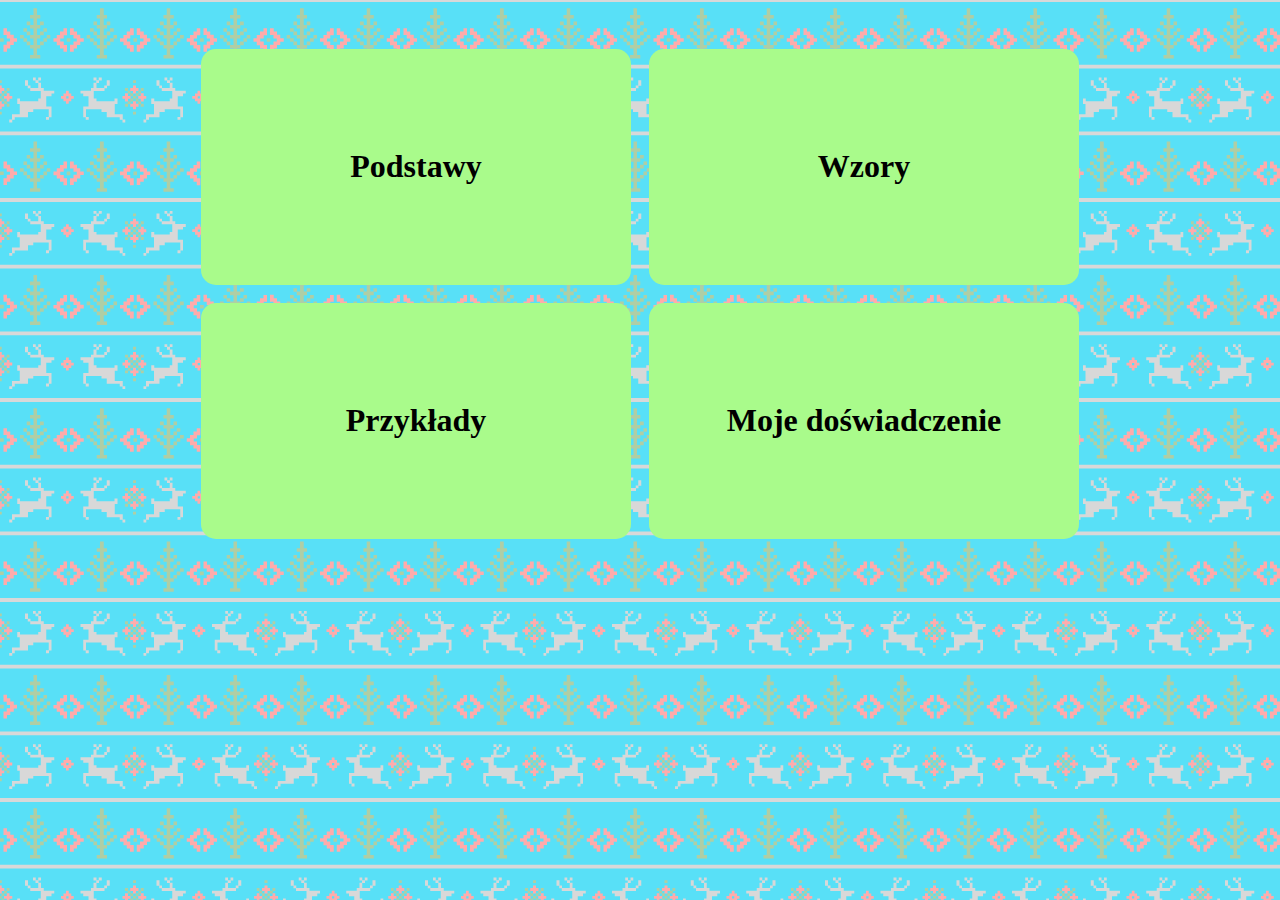
<file: index.html>
<!DOCTYPE html>

<html>
<head>
<meta charset="UTF-8">
<meta name="author" content="Paweł Drwięga">
<meta name="description" content="Witryna poświęcona robieniu na drutach.">
<meta name="keywords" content="druty, wełna, przykładowe prace, wzory, potrzebne rzeczy">
<title>Strona główna</title>
<link rel="Stylesheet" type="text/css" href="style.css">
</head>

<div id="conteiner">
<div class="poziom">

<a href="podstawy.html"><div class="kawelk1">
<h1>Podstawy</h1>
</div></a>

<a href="wzory.html"<div class="kawelk1">
<h1>Wzory</h1>
</div></a>

<a href="pn.html"><div class="kawelk1">
<h1>Przykłady</h1>
</div></a>

<a href="doswiadczenie.html"><div class="kawelk1">
<h1>Moje doświadczenie</h1>
</div></a>

<div class="czysc">
</div>
</div>

</div>
<body>
</body>
</html>
</file>
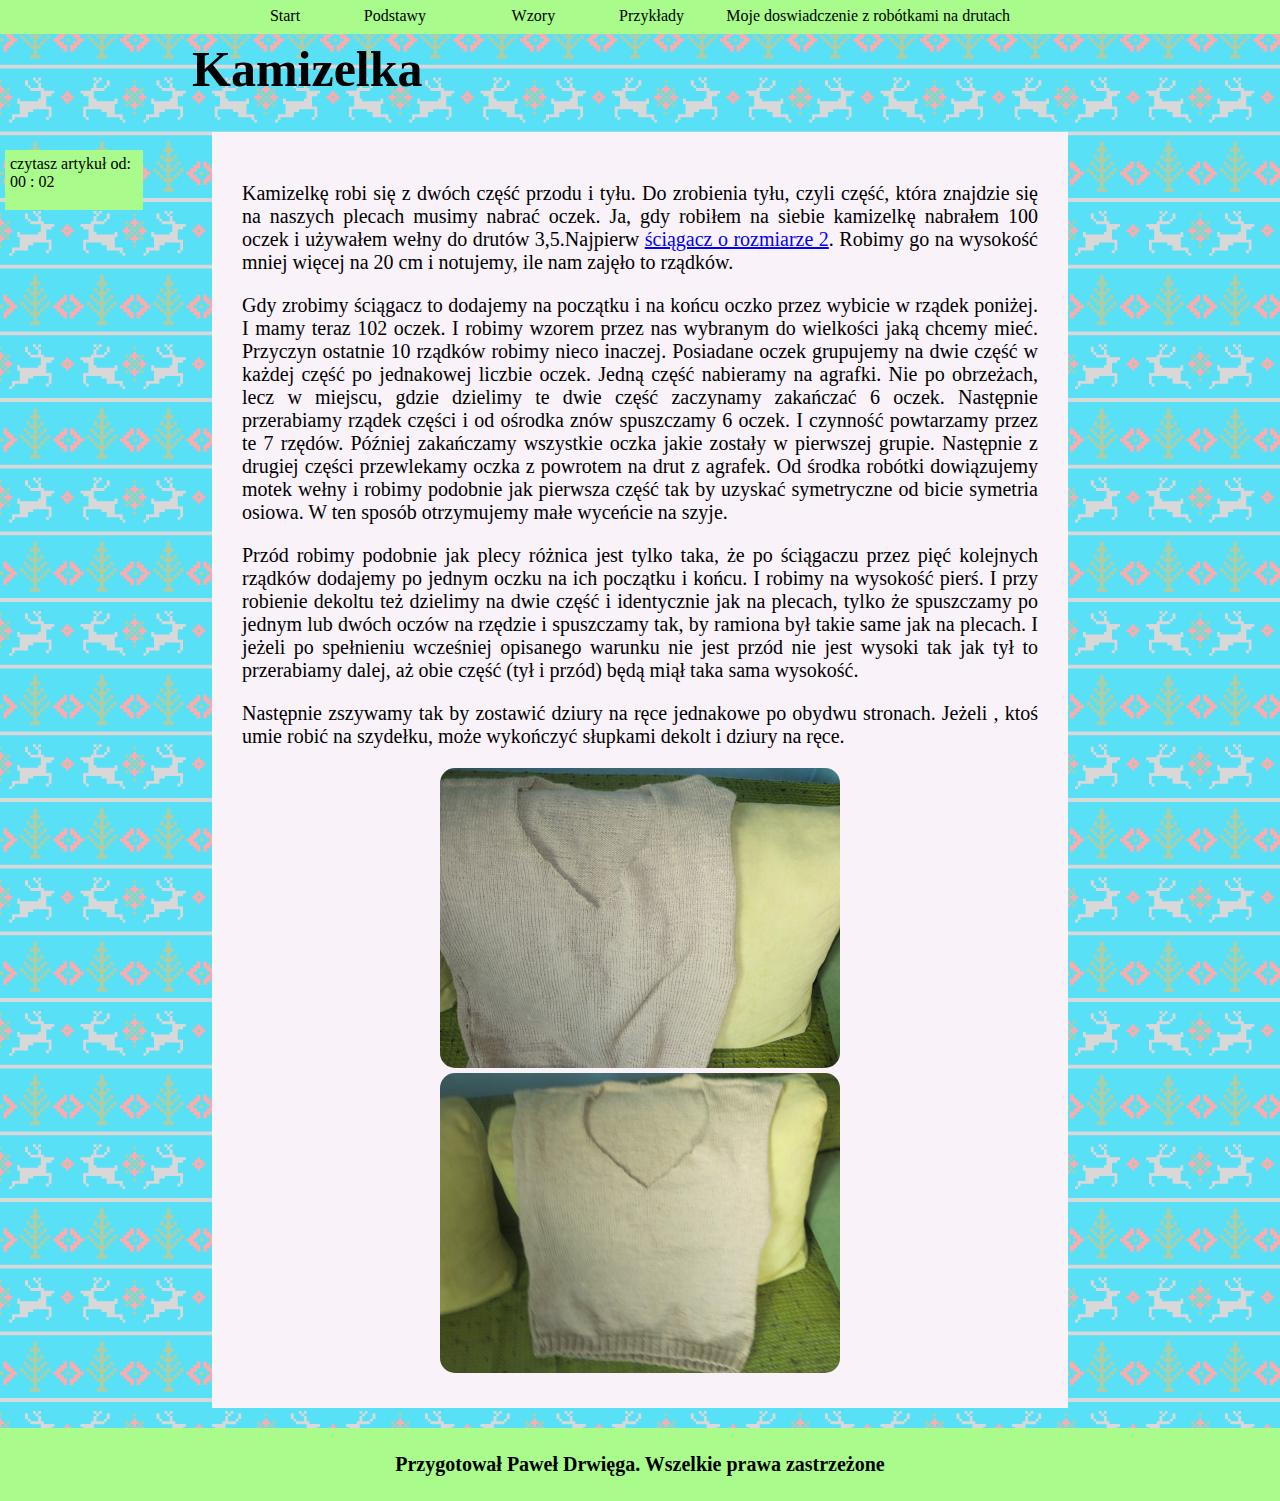
<file: pn-kamizelka.html>
<!DOCTYPE html>

<html>
<head>
<meta charset="UTF-8">
<meta name="author" content="Paweł Drwiega">
<meta name="description" content="Tu są informacje jak zrobić kamizelkę.">
<meta name="keywords" content="kamizelka, ubranie, wełna, druty">
<title>Kamizelka</title>
<link rel="Stylesheet" type="text/css" href="style.css">
<script src="stoper.js"></script>
</head>
<body onload="stoper();">
<div id="tlo">

<div id="menu" >
<ol>
<li><a href="index.html" >Start</a></li>
<li><a href="podstawy.html" >Podstawy</a>
<ul>
<li><a href="podstawy-potrzebne_rzeczy.html">Potrzebne rzeczy</a></li>
<li><a href="podstawy-rodzaje_oczek.html" >Rodzaje oczek</a></li>
</ul>
</li>

<li><a href="wzory.html" >Wzory</a>
<ul>
<li><a href="wzory-francuzki.html">Francuzki</a></li>
<li><a href="wzory-ponczszonkowy.html" >Pończosznicz</a></li>
<li><a href="wzory-ryz.html" >Ryż</a></li>
<li><a href="wzory-sciagacz.html" >Ściągacz</a></li>
<li><a href="wzur-bombelkowy.html" >Bąbelkowy</a></li>
</ul>
</li>

<li><a href="pn.html" >Przykłady</a>
<ul>
<li><a href="pn-szalik.html" >Szaliki</a></li>
<li><a href="pn-koc.html" >Koc</a></li>
<li><a href="pn-kamizelka.html" >Kamizelka</a></li>
<li><a href="pn-skarpetki.html" >Skarpetki</a></li>
<li><a href="pn-koszyk.html" >Koszyk</a></li>
</ul>
</li>

<li><a href="doswiadczenie.html" >Moje doswiadczenie z robótkami na drutach</a></li>
</ol>
</div> 

<div id="conteiner">

<div class="nagluwek">
<h1>Kamizelka</h1>
</div>

<div class="tresc">
<p>Kamizelkę robi się z dwóch część przodu i tyłu. Do zrobienia tyłu, czyli część, która znajdzie się na naszych plecach musimy nabrać oczek. Ja, gdy robiłem na siebie kamizelkę nabrałem 100 oczek i używałem wełny do drutów 3,5.Najpierw <a class="link1" href="wzory-sciagacz.html">ściągacz o rozmiarze 2</a>. Robimy go na wysokość mniej więcej na 20 cm i notujemy, ile nam zajęło to rządków. </p>

<p>Gdy zrobimy ściągacz to dodajemy na początku i na końcu oczko przez wybicie w rządek poniżej. I mamy teraz 102 oczek. I robimy wzorem przez nas wybranym do wielkości jaką chcemy mieć. Przyczyn ostatnie 10 rządków robimy nieco inaczej. Posiadane oczek grupujemy na dwie część w każdej część po jednakowej liczbie oczek. Jedną część nabieramy na agrafki. Nie po obrzeżach, lecz w miejscu, gdzie dzielimy te dwie część zaczynamy zakańczać 6 oczek. Następnie przerabiamy rządek części i od ośrodka znów spuszczamy 6 oczek. I czynność powtarzamy przez te 7 rzędów.  Później zakańczamy wszystkie oczka jakie zostały w pierwszej grupie. Następnie z drugiej części przewlekamy oczka z powrotem na drut z agrafek. Od środka robótki dowiązujemy motek wełny i robimy podobnie jak pierwsza część tak by uzyskać symetryczne od bicie symetria osiowa. W ten sposób otrzymujemy małe wyceńcie na szyje.</p>

<p>Przód robimy podobnie jak plecy różnica jest tylko taka, że po ściągaczu przez pięć kolejnych rządków dodajemy po jednym oczku na ich początku i końcu. I robimy na wysokość pierś. I przy robienie dekoltu też dzielimy na dwie część i identycznie jak na plecach, tylko że spuszczamy po jednym lub dwóch oczów na rzędzie i spuszczamy tak, by ramiona był takie same jak na plecach. I jeżeli po spełnieniu wcześniej opisanego warunku nie jest przód nie jest wysoki tak jak tył to przerabiamy dalej, aż obie część (tył i przód) będą miął taka sama wysokość.</p>

<p>Następnie zszywamy tak by zostawić dziury na ręce jednakowe po obydwu stronach. Jeżeli , ktoś umie robić  na szydełku, może wykończyć słupkami dekolt i dziury na ręce.</p>

<div class="rysunek">
<img src="obrazki/IMG_0726.jpg" alt="kamizelka" class="obrazek1">
<img src="obrazki/IMG_0727.jpg" alt="kamizelka" class="obrazek1">
</div>
</div>
</div>

<div id="stupek">
<p>Przygotował Paweł Drwięga. Wszelkie prawa zastrzeżone</p>
</div>
<div id="zegar"></div>
</div>
</body>
</html>
</file>
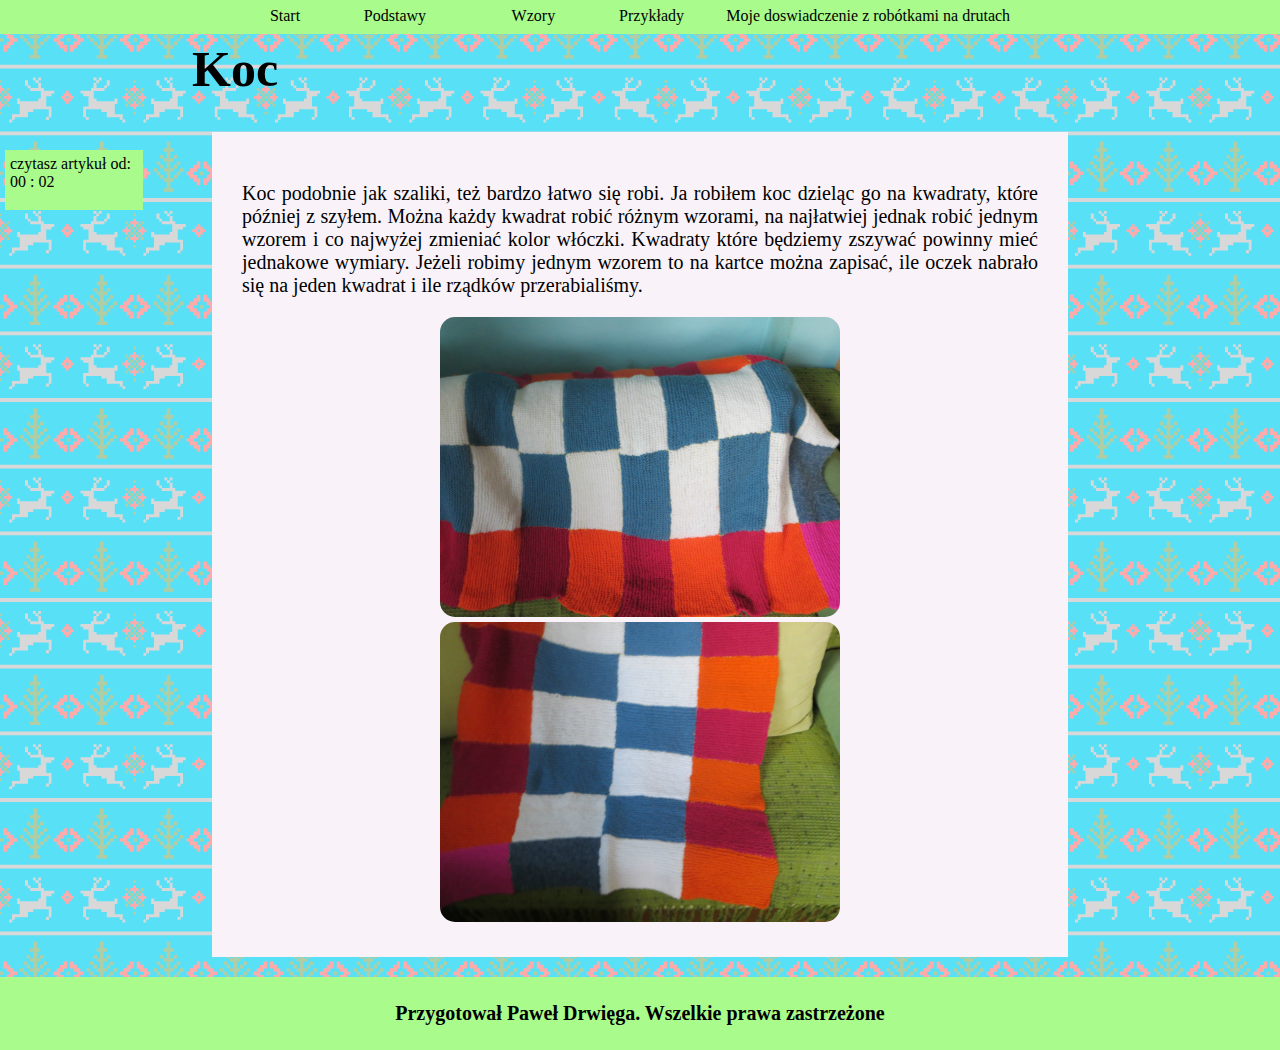
<file: pn-koc.html>
<!DOCTYPE html>

<html>
<head>
<meta charset="UTF-8">
<meta name="author" content="Paweł Drwiega">
<meta name="description" content="Tu są informacje jak zrobić koc.">
<meta name="keywords" content="koc, druty, wełna"> 
<title>Koc</title>
<link rel="Stylesheet" type="text/css" href="style.css">
<script src="stoper.js"></script>
</head>
<body onload="stoper();">
<div id="tlo">

<div id="menu">
<ol>
<li><a href="index.html" >Start</a></li>
<li><a href="podstawy.html" >Podstawy</a>
<ul>
<li><a href="podstawy-potrzebne_rzeczy.html">Potrzebne rzeczy</a></li>
<li><a href="podstawy-rodzaje_oczek.html" >Rodzaje oczek</a></li>
</ul>
</li>

<li><a href="wzory.html" >Wzory</a>
<ul>
<li><a href="wzory-francuzki.html">Francuzki</a></li>
<li><a href="wzory-ponczszonkowy.html" >Pończosznicz</a></li>
<li><a href="wzory-ryz.html" >Ryż</a></li>
<li><a href="wzory-sciagacz.html" >Ściągacz</a></li>
<li><a href="wzur-bombelkowy.html" >Bąbelkowy</a></li>
</ul>
</li>

<li><a href="pn.html" >Przykłady</a>
<ul>
<li><a href="pn-szalik.html" >Szaliki</a></li>
<li><a href="pn-koc.html" >Koc</a></li>
<li><a href="pn-kamizelka.html" >Kamizelka</a></li>
<li><a href="pn-skarpetki.html" >Skarpetki</a></li>
<li><a href="pn-koszyk.html" >Koszyk</a></li>
</ul>
</li>

<li><a href="doswiadczenie.html" >Moje doswiadczenie z robótkami na drutach</a></li>
</ol>
</div> 

<div id="conteiner">

<div class="nagluwek">
<h1>Koc</h2>
</div>
<div class="tresc">
<p>Koc podobnie jak szaliki, też bardzo łatwo się robi. Ja robiłem koc dzieląc go na kwadraty, które później z szyłem. Można każdy kwadrat robić różnym wzorami, na najłatwiej jednak robić jednym wzorem i co najwyżej zmieniać kolor włóczki. Kwadraty które będziemy zszywać powinny mieć jednakowe wymiary. Jeżeli robimy jednym wzorem to na kartce można zapisać, ile oczek nabrało się na jeden kwadrat i ile rządków przerabialiśmy.</p>
<div class="rysunek">
<img src="obrazki/IMG_0724.jpg" alt="koc" class="obrazek1">
<img src="obrazki/IMG_0725.jpg" alt="koc" class="obrazek1">
</div>

</div>

</div>

<div id="stupek">
<p>Przygotował Paweł Drwięga. Wszelkie prawa zastrzeżone</p>
</div>
<div id="zegar"></div>
</div>
</body>
</html>
</file>
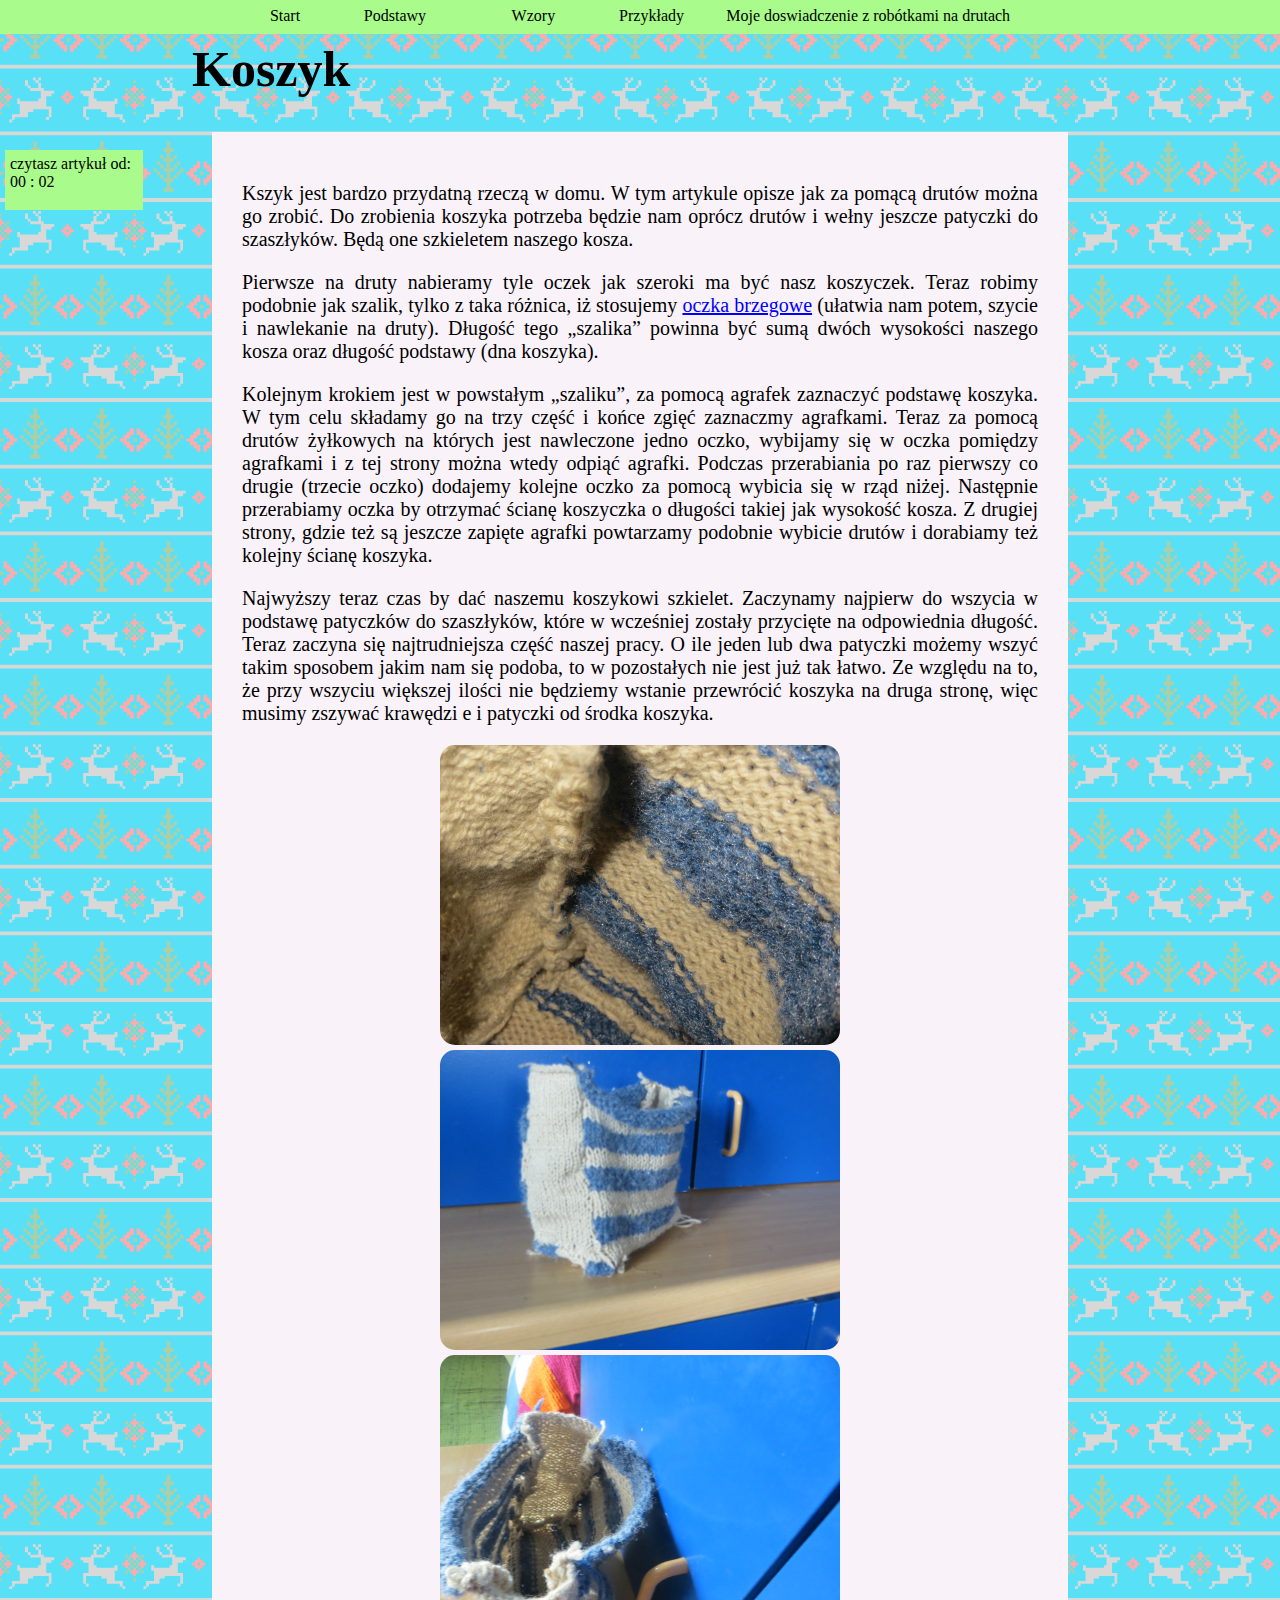
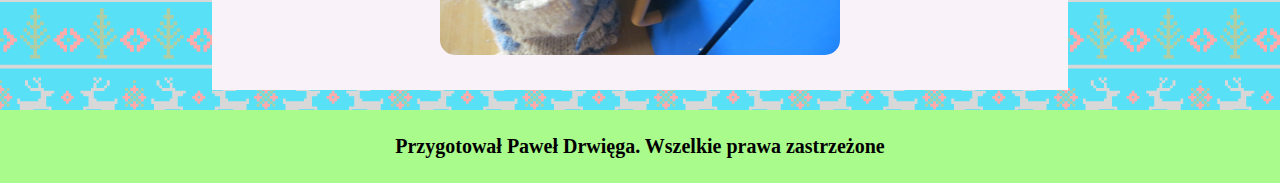
<file: pn-koszyk.html>
<!DOCTYPE html>

<html>
<head>
<meta charset="UTF-8">
<meta name="author" content="Paweł Drwiega">
<meta name="description" content="Tu są informację jak zrobić koszyk.">
<meta name="keywords" content="koszyk, wełna, druty">
<title>Koszyk</title>
<link rel="Stylesheet" type="text/css" href="style.css">
<script src="stoper.js"></script>
</head>
<body onload="stoper();">
<div id="tlo">

<div id="menu">
<ol>
<li><a href="index.html" >Start</a></li>
<li><a href="podstawy.html" >Podstawy</a>
<ul>
<li><a href="podstawy-potrzebne_rzeczy.html">Potrzebne rzeczy</a></li>
<li><a href="podstawy-rodzaje_oczek.html" >Rodzaje oczek</a></li>
</ul>
</li>

<li><a href="wzory.html" >Wzory</a>
<ul>
<li><a href="wzory-francuzki.html">Francuzki</a></li>
<li><a href="wzory-ponczszonkowy.html" >Pończosznicz</a></li>
<li><a href="wzory-ryz.html" >Ryż</a></li>
<li><a href="wzory-sciagacz.html" >Ściągacz</a></li>
<li><a href="wzur-bombelkowy.html" >Bąbelkowy</a></li>
</ul>
</li>

<li><a href="pn.html" >Przykłady</a>
<ul>
<li><a href="pn-szalik.html" >Szaliki</a></li>
<li><a href="pn-koc.html" >Koc</a></li>
<li><a href="pn-kamizelka.html" >Kamizelka</a></li>
<li><a href="pn-skarpetki.html" >Skarpetki</a></li>
<li><a href="pn-koszyk.html" >Koszyk</a></li>
</ul>
</li>

<li><a href="doswiadczenie.html" >Moje doswiadczenie z robótkami na drutach</a></li>
</ol>
</div> 

<div id="conteiner">

<div class="nagluwek">
<h1>Koszyk</h1>
</div>
<div class="tresc">
<p>Kszyk jest bardzo przydatną rzeczą w domu. W tym artykule opisze jak za pomącą drutów można go zrobić. Do zrobienia koszyka potrzeba będzie nam oprócz drutów i wełny jeszcze patyczki do szaszłyków. Będą one szkieletem naszego kosza. </p>

<p>Pierwsze na druty nabieramy tyle oczek jak szeroki ma być nasz koszyczek. Teraz robimy podobnie jak szalik, tylko z taka różnica, iż stosujemy <a href="podstawy-rodzaje_oczek.html" class="link1">oczka brzegowe</a> (ułatwia nam potem, szycie i nawlekanie na druty). Długość tego „szalika” powinna być sumą dwóch wysokości naszego kosza oraz długość podstawy (dna koszyka). </p>

<p>Kolejnym krokiem jest w powstałym „szaliku”, za pomocą agrafek zaznaczyć podstawę koszyka. W tym celu składamy go na trzy część i końce zgięć zaznaczmy agrafkami. Teraz za pomocą drutów żyłkowych na których jest nawleczone jedno oczko, wybijamy się w oczka pomiędzy agrafkami i z tej strony można wtedy odpiąć agrafki. Podczas przerabiania po raz pierwszy co drugie (trzecie oczko) dodajemy kolejne oczko za pomocą wybicia się w rząd niżej. Następnie przerabiamy oczka by otrzymać ścianę koszyczka o długości takiej jak wysokość kosza. Z drugiej strony, gdzie też są jeszcze zapięte agrafki powtarzamy podobnie wybicie drutów i dorabiamy też kolejny ścianę koszyka.</p>
<p>Najwyższy teraz czas by dać naszemu koszykowi szkielet. Zaczynamy najpierw do wszycia w podstawę patyczków do szaszłyków, które w wcześniej zostały przycięte na odpowiednia długość. Teraz zaczyna się najtrudniejsza część naszej pracy. O ile jeden lub dwa patyczki możemy wszyć takim sposobem jakim nam się podoba, to w pozostałych nie jest już tak łatwo. Ze względu na to, że przy wszyciu większej ilości nie będziemy wstanie przewrócić koszyka na druga stronę, więc musimy zszywać krawędzi e i patyczki od środka koszyka.</p>

<div class="rysunek">
<img src="obrazki/IMG_0722.jpg" alt="obrazek" title="Pokazanie wszycia krawędzi" class="obrazek1">
</div>
<div class="rysunek">
<img src="obrazki/IMG_0720.jpg" alt="obrazek" class="obrazek1">
<img src="obrazki/IMG_0723.jpg" alt="obrazek" class="obrazek1">
</div>
</div>
</div>
<div id="stupek">
<p>Przygotował Paweł Drwięga. Wszelkie prawa zastrzeżone</p>
</div>
<div id="zegar"></div>
</div>
</body>
</html>
</file>
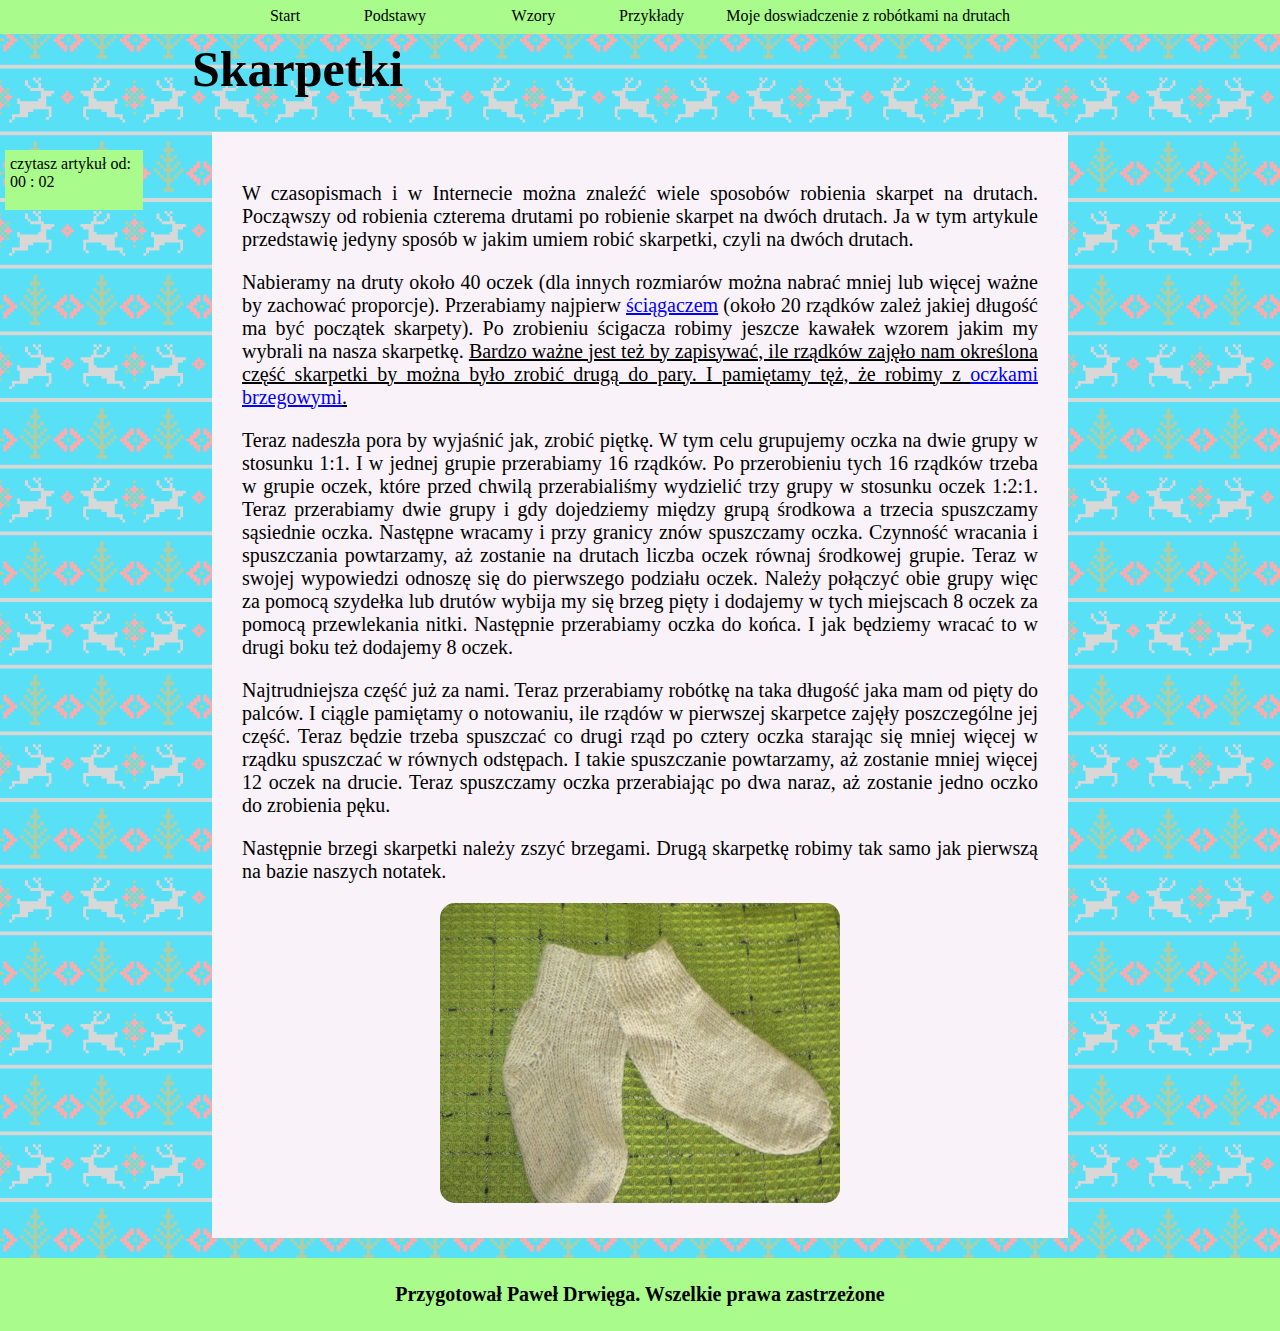
<file: pn-skarpetki.html>
<!DOCTYPE html>

<html>
<head>
<meta charset="UTF-8">
<meta name="author" content="Paweł Drwiega">
<meta name="description" content="Tu są informacje jak zrobić skarpetkę.">
<meta name="keywords" content="skarpetka,  drut, wełna">

<title>Skarpetki</title>
<link rel="Stylesheet" type="text/css" href="style.css">
<script src="stoper.js"></script>
</head>
<body onload="stoper();">
<div id="tlo">

<div id="menu">
<ol>
<li><a href="index.html" >Start</a></li>
<li><a href="podstawy.html" >Podstawy</a>
<ul>
<li><a href="podstawy-potrzebne_rzeczy.html">Potrzebne rzeczy</a></li>
<li><a href="podstawy-rodzaje_oczek.html" >Rodzaje oczek</a></li>
</ul>
</li>

<li><a href="wzory.html" >Wzory</a>
<ul>
<li><a href="wzory-francuzki.html">Francuzki</a></li>
<li><a href="wzory-ponczszonkowy.html" >Pończosznicz</a></li>
<li><a href="wzory-ryz.html" >Ryż</a></li>
<li><a href="wzory-sciagacz.html" >Ściągacz</a></li>
<li><a href="wzur-bombelkowy.html" >Bąbelkowy</a></li>
</ul>
</li>

<li><a href="pn.html" >Przykłady</a>
<ul>
<li><a href="pn-szalik.html" >Szaliki</a></li>
<li><a href="pn-koc.html" >Koc</a></li>
<li><a href="pn-kamizelka.html" >Kamizelka</a></li>
<li><a href="pn-skarpetki.html" >Skarpetki</a></li>
<li><a href="pn-koszyk.html" >Koszyk</a></li>
</ul>
</li>

<li><a href="doswiadczenie.html" >Moje doswiadczenie z robótkami na drutach</a></li>
</ol>
</div> 

<div id="conteiner">

<div class="nagluwek">
<h1>Skarpetki</h1>
</div>
<div class="tresc">
<p>W czasopismach i w Internecie można znaleźć wiele sposobów robienia skarpet na drutach. Począwszy od robienia czterema drutami po robienie skarpet na dwóch drutach. Ja w tym artykule przedstawię jedyny sposób w jakim umiem robić skarpetki, czyli na dwóch drutach.</p>

<p>Nabieramy na druty około 40 oczek (dla innych rozmiarów można nabrać mniej lub więcej ważne by zachować proporcje).  Przerabiamy najpierw <a href="wzory-sciagacz.html" class="link1">ściągaczem</a> (około 20 rządków zależ jakiej długość ma być początek skarpety). Po zrobieniu ścigacza robimy jeszcze kawałek wzorem jakim my wybrali na nasza skarpetkę. <u>Bardzo ważne jest też by zapisywać, ile rządków zajęło nam określona część skarpetki by można było zrobić drugą do pary. I pamiętamy tęż, że robimy z <a href="podstawy-rodzaje_oczek.html" class="link1">oczkami brzegowymi</a>.</u></p>
<p>Teraz nadeszła pora by wyjaśnić jak, zrobić piętkę. W tym celu grupujemy oczka na dwie grupy w stosunku 1:1. I w jednej grupie przerabiamy 16 rządków. Po przerobieniu tych 16 rządków   trzeba w grupie oczek, które przed chwilą przerabialiśmy wydzielić trzy grupy w stosunku oczek 1:2:1. Teraz przerabiamy dwie grupy i gdy dojedziemy między grupą środkowa a trzecia spuszczamy sąsiednie oczka. Następne wracamy i przy granicy znów spuszczamy oczka.  Czynność wracania i spuszczania powtarzamy, aż zostanie na drutach liczba oczek równaj środkowej grupie. Teraz w swojej wypowiedzi odnoszę się do pierwszego podziału oczek.  Należy połączyć obie grupy więc za pomocą  szydełka lub drutów wybija my się brzeg pięty i dodajemy w tych miejscach 8 oczek  za pomocą przewlekania nitki. Następnie przerabiamy oczka do końca. I jak będziemy wracać to w drugi boku też dodajemy 8 oczek.</p>
<p>Najtrudniejsza część już za nami. Teraz przerabiamy robótkę na taka długość jaka mam od pięty do palców.  I ciągle pamiętamy o notowaniu, ile rządów w pierwszej skarpetce zajęły poszczególne jej część. Teraz będzie trzeba spuszczać co drugi rząd po cztery oczka starając się   mniej więcej w rządku   spuszczać w równych odstępach. I takie spuszczanie powtarzamy, aż zostanie mniej więcej 12 oczek na drucie.  Teraz spuszczamy oczka przerabiając po dwa naraz, aż zostanie jedno oczko do zrobienia pęku. </p>
<p>Następnie brzegi skarpetki należy zszyć brzegami. Drugą skarpetkę robimy tak samo jak pierwszą  na bazie naszych notatek.</p>

<div class="rysunek">
<img src="obrazki/IMG_0728.jpg" alt="skarpetki" class="obrazek1">
</div>

</div>

</div>

<div id="stupek">
<p>Przygotował Paweł Drwięga. Wszelkie prawa zastrzeżone</p>
</div>
<div id="zegar"></div>
</div>
</body>
</html>
</file>
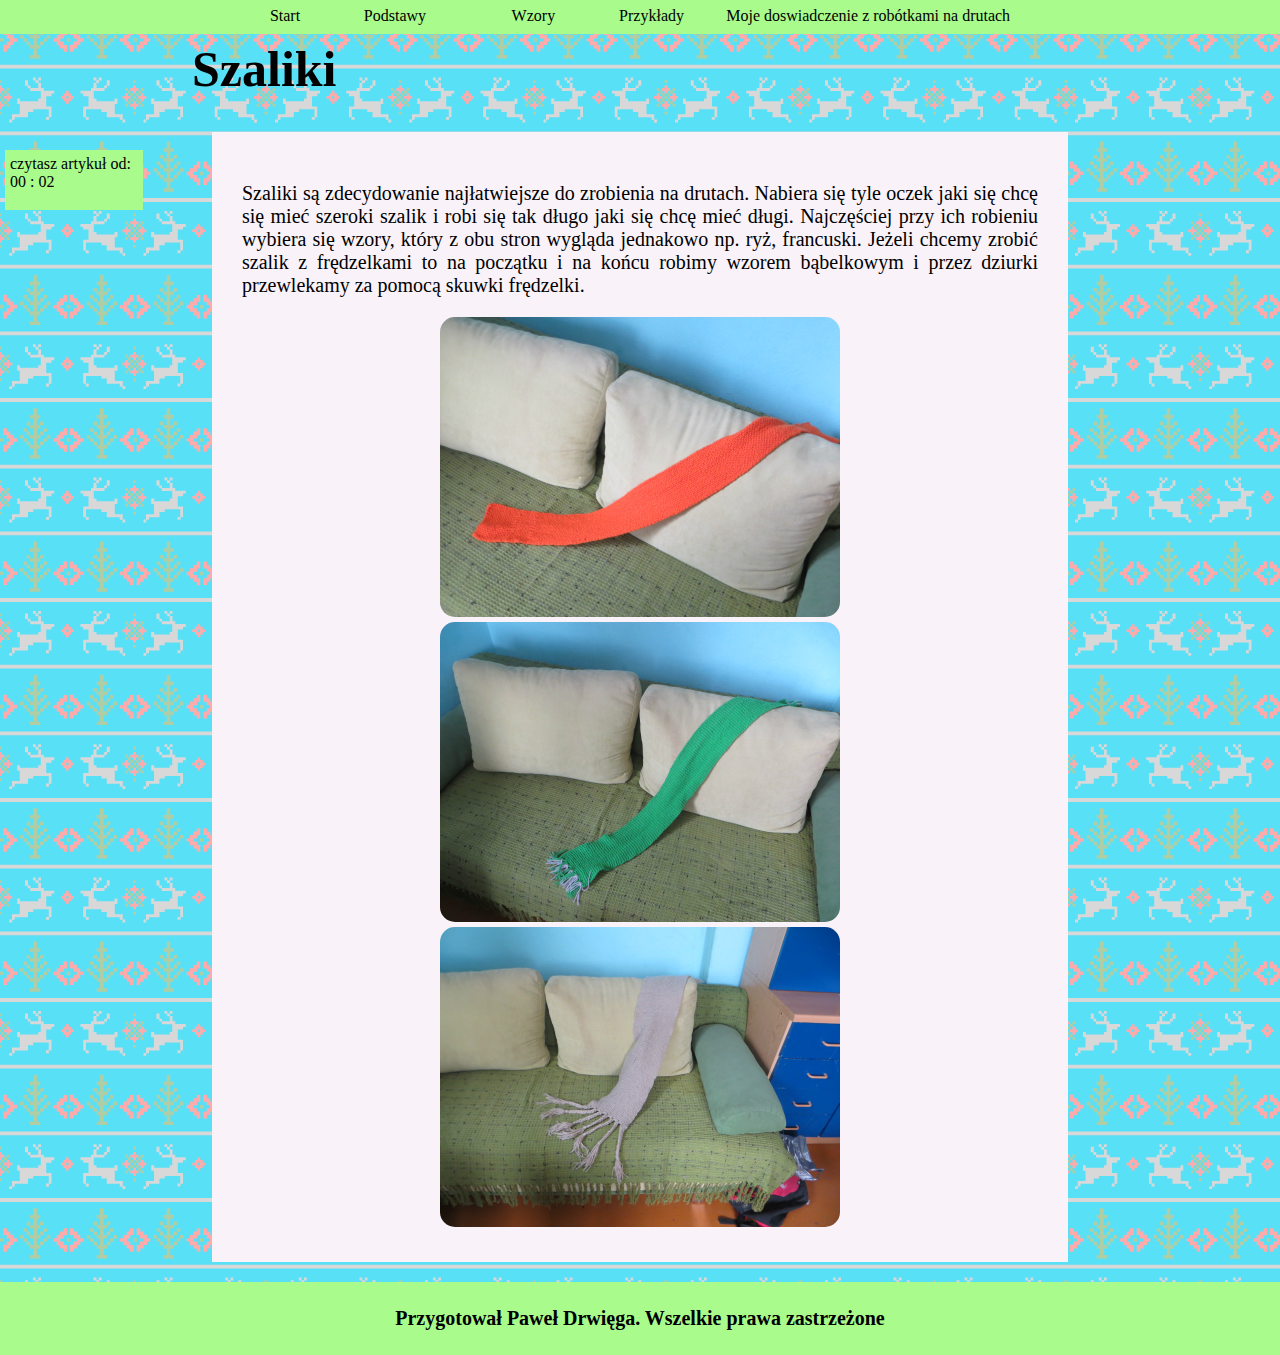
<file: pn-szalik.html>
<!DOCTYPE html>

<html>
<head>
<meta charset="UTF-8">
<meta name="author" content="Paweł Drwiega">
<meta name="description" content="Tu są informacje o robieniu szalików.">
<meta name="keywords" content="szaliki, druty, wełna">
<title>Szaliki</title>
<link rel="Stylesheet" type="text/css" href="style.css">
<script src="stoper.js"></script>
</head>
<body onload="stoper();">
<div id="tlo">

<div id="menu">
<ol>
<li><a href="index.html" >Start</a></li>
<li><a href="podstawy.html" >Podstawy</a>
<ul>
<li><a href="podstawy-potrzebne_rzeczy.html">Potrzebne rzeczy</a></li>
<li><a href="podstawy-rodzaje_oczek.html" >Rodzaje oczek</a></li>
</ul>
</li>

<li><a href="wzory.html" >Wzory</a>
<ul>
<li><a href="wzory-francuzki.html">Francuzki</a></li>
<li><a href="wzory-ponczszonkowy.html" >Pończosznicz</a></li>
<li><a href="wzory-ryz.html" >Ryż</a></li>
<li><a href="wzory-sciagacz.html" >Ściągacz</a></li>
<li><a href="wzur-bombelkowy.html" >Bąbelkowy</a></li>
</ul>
</li>

<li><a href="pn.html" >Przykłady</a>
<ul>
<li><a href="pn-szalik.html" >Szaliki</a></li>
<li><a href="pn-koc.html" >Koc</a></li>
<li><a href="pn-kamizelka.html" >Kamizelka</a></li>
<li><a href="pn-skarpetki.html" >Skarpetki</a></li>
<li><a href="pn-koszyk.html" >Koszyk</a></li>
</ul>
</li>

<li><a href="doswiadczenie.html" >Moje doswiadczenie z robótkami na drutach</a></li>
</ol>
</div> 

<div id="conteiner">

<div class="nagluwek">
<h1>Szaliki</h1>
</div>
<div class="tresc">
<p>Szaliki są zdecydowanie najłatwiejsze do zrobienia na drutach. Nabiera się tyle oczek jaki się chcę się mieć szeroki szalik i robi się tak długo jaki się chcę mieć długi. Najczęściej przy ich robieniu wybiera się wzory, który z obu stron wygląda jednakowo np. ryż, francuski. Jeżeli chcemy zrobić  szalik z frędzelkami to na początku i na końcu robimy wzorem bąbelkowym i przez dziurki przewlekamy za pomocą skuwki frędzelki. </p>

<div class="rysunek">
<img src="obrazki/IMG_0742.jpg" alt="szalik" class="obrazek1">
<img src="obrazki/IMG_0743.jpg" alt="szalik" class="obrazek1">
<img src="obrazki/IMG_0745.jpg" alt="szalik" class="obrazek1">
</div>
</div>

</div>

<div id="stupek">
<p>Przygotował Paweł Drwięga. Wszelkie prawa zastrzeżone</p>
</div>
<div id="zegar"></div>
</div>
</body>
</html>
</file>
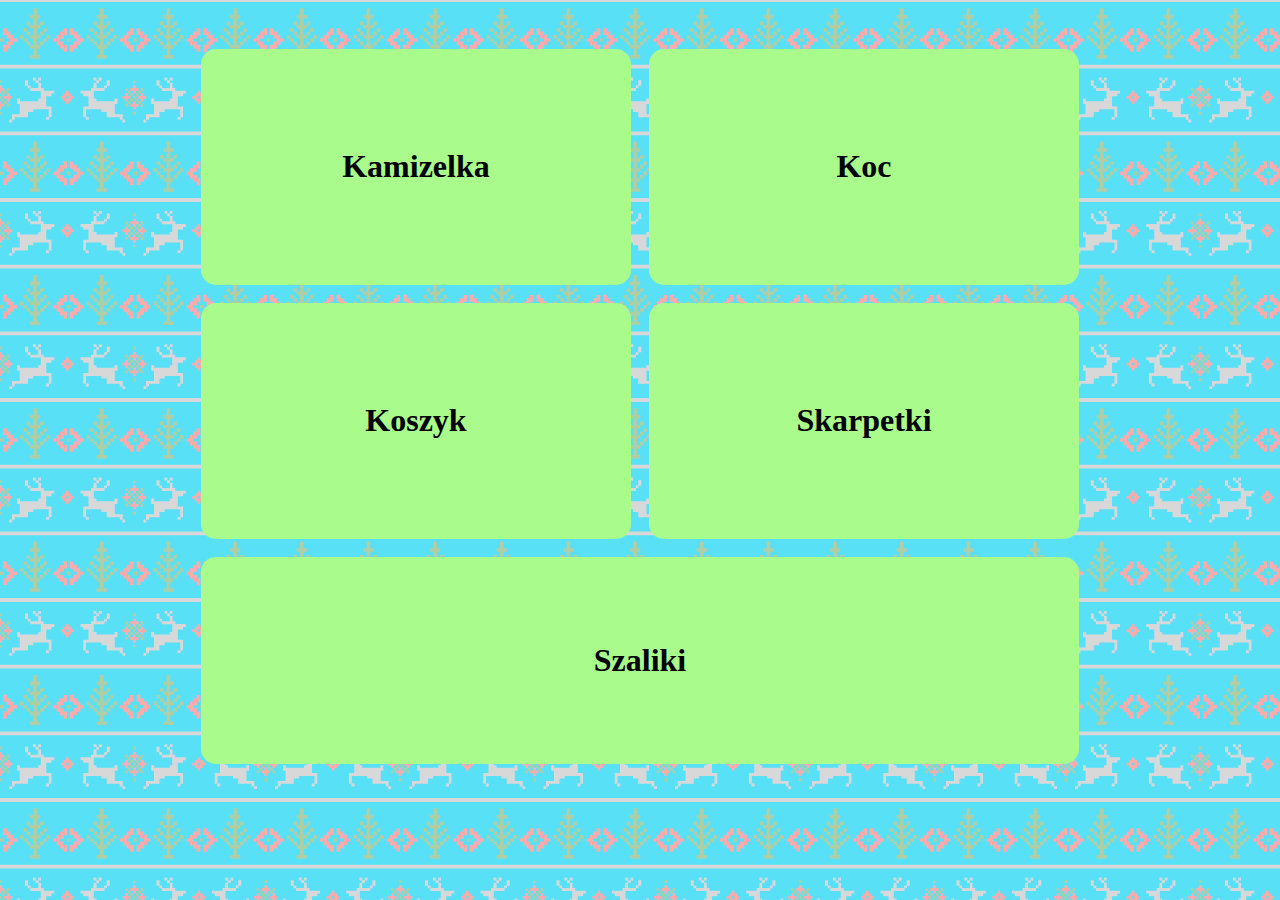
<file: pn.html>
<!DOCTYPE html>

<html>
<head>
<meta charset="UTF-8">
<meta name="author" content="Paweł Drwięga">
<meta name="discription" content="Tu znajdziesz jak zrobić: skarpetkę, koc, kamizelkę, koszyczek, szliki.">
<meta name="keywords" content=" skarpetki, koszyczek, szaliki, kamizelka, druty, wełna">
<title>Przykłady</title>
<link rel="Stylesheet" type="text/css" href="style.css">
</head>
<body>
<div id="conteiner">
<div class="poziom">

<a href="pn-kamizelka.html"><div class="kawelk1">
<h1>Kamizelka<h1>
</div></a>

<a href="pn-koc.html"><div class="kawelk1">
<h1>Koc</h1>
</div></a>

<a href="pn-koszyk.html"><div class="kawelk1">
<h1>Koszyk</h1>
</div></a>

<a href="pn-skarpetki.html"><div class="kawelk1">
<h1>Skarpetki</h1>
</div></a>

<div class="czysc">
</div>
</div>

<div class="poziom">
<a href="pn-szalik.html"><div class="kawelk2">
<h1>Szaliki</h1>
</div></a>

</div>
</div>

</body>
</html>
</file>
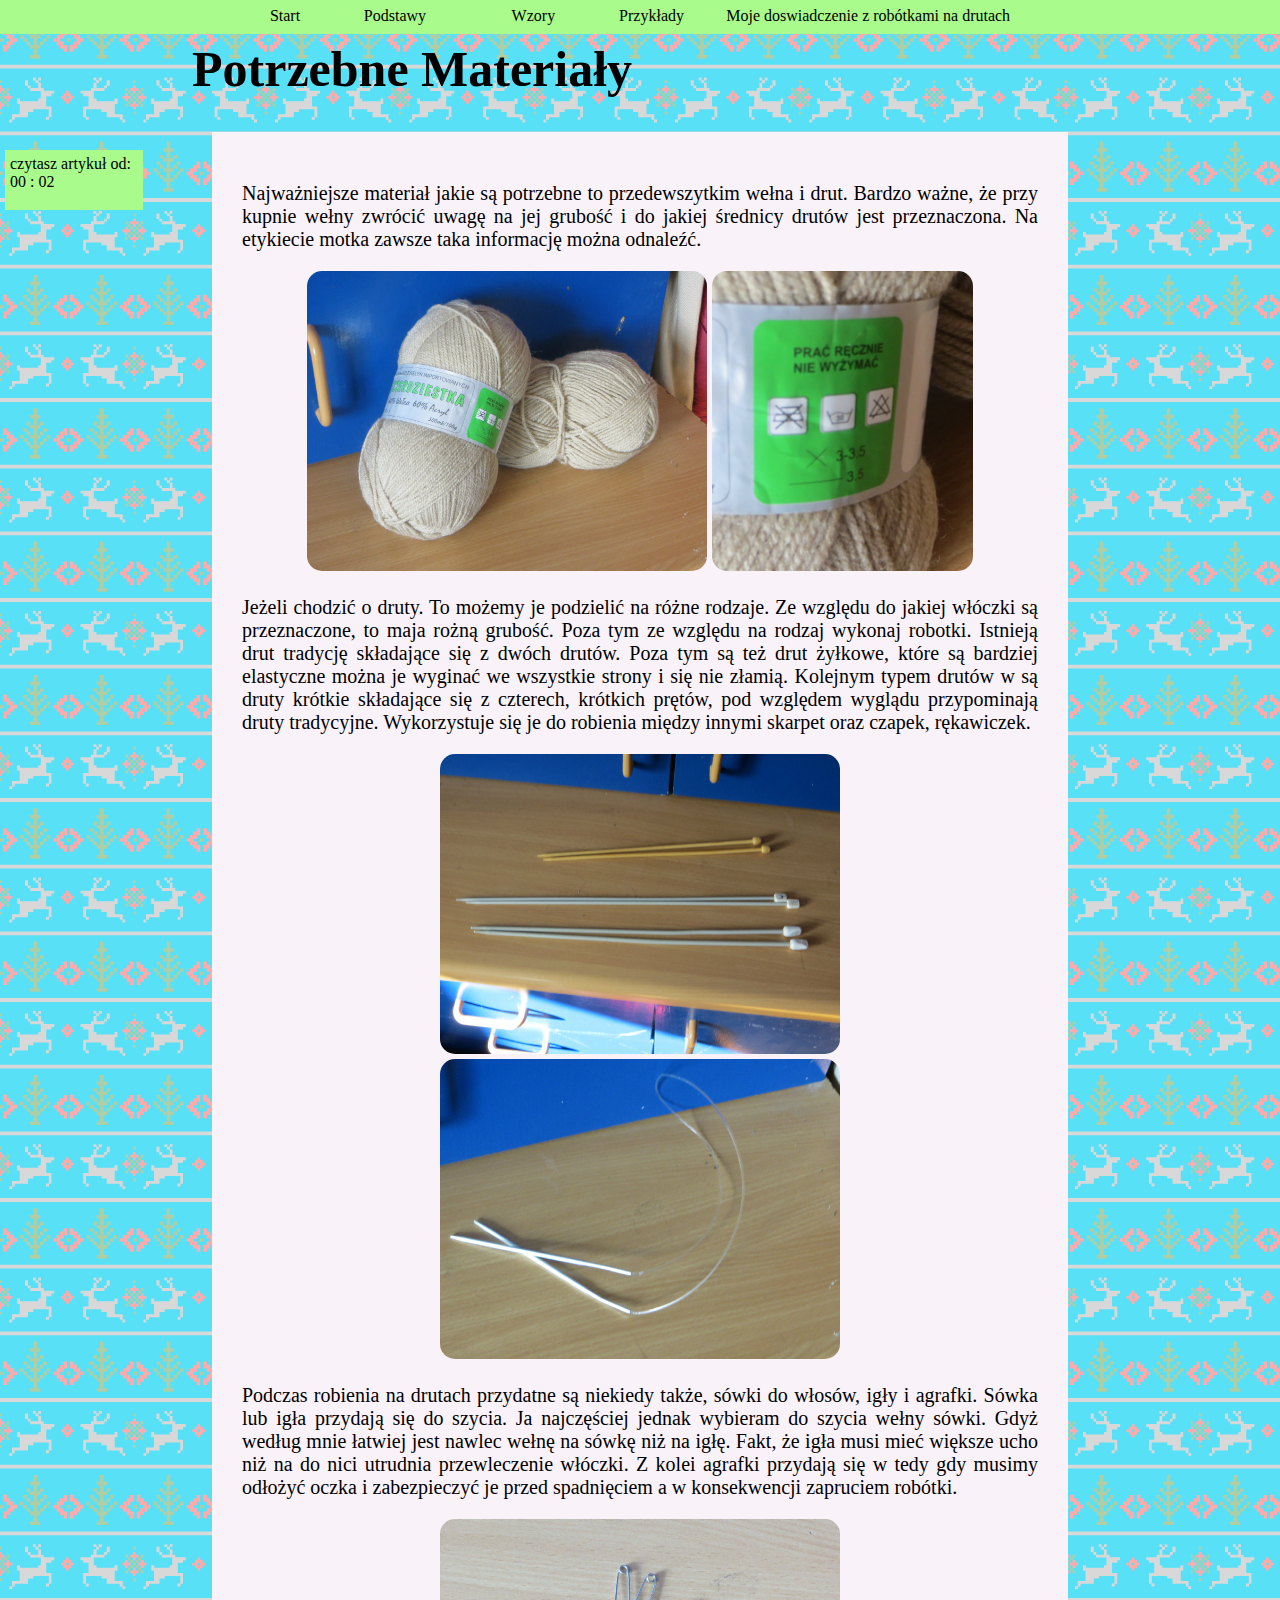
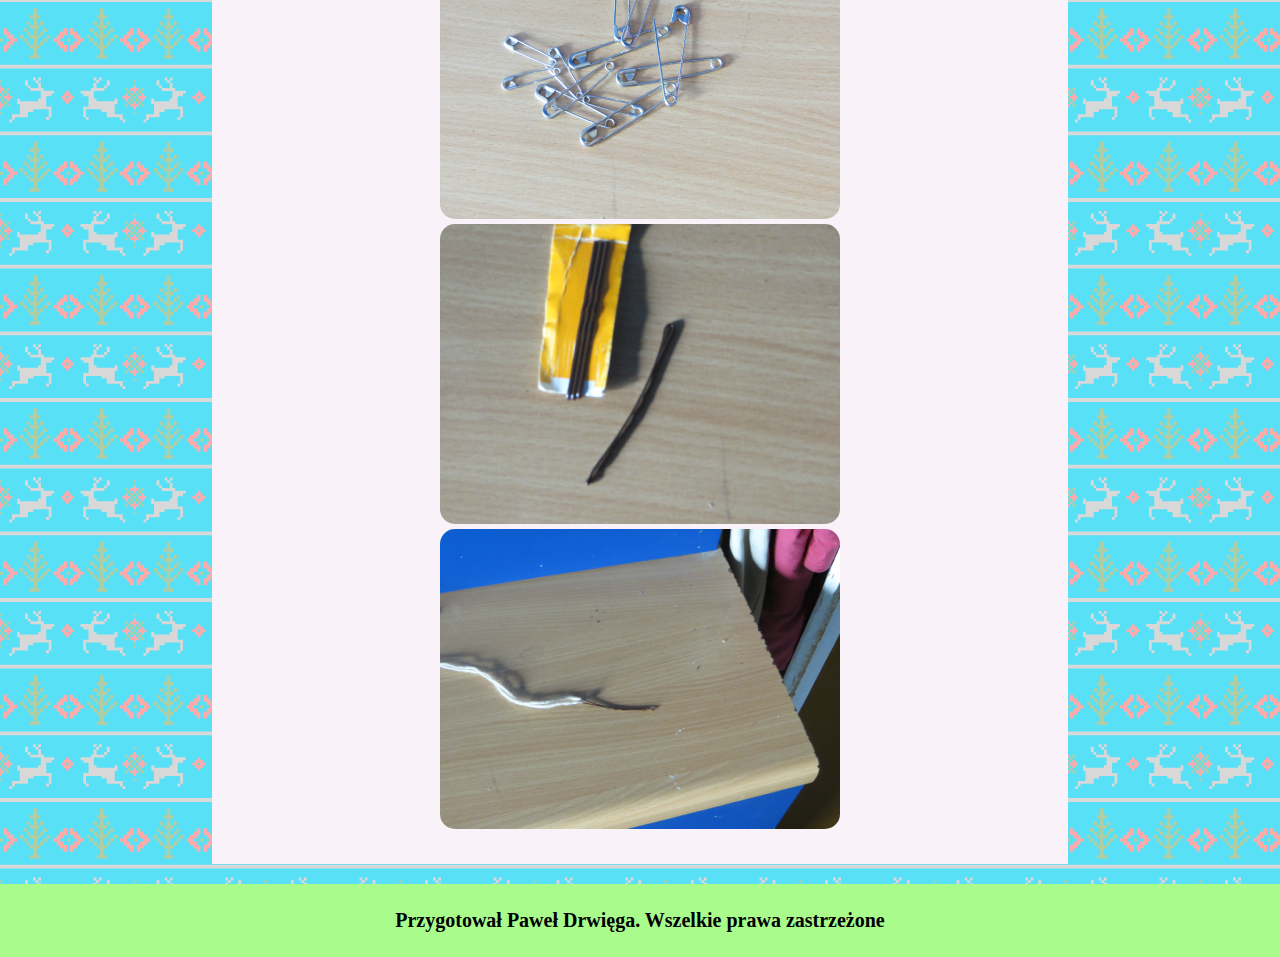
<file: podstawy-potrzebne_rzeczy.html>
<!DOCTYPE html>

<html>
<head>
<meta charset="UTF-8">
<meta name="author" content="Paweł Drwiega">
<meta name="description" content="Ta strona udziela informacji o potrzebnych rzeczach podczas robienia na drutach"> 
<meta name="keywords" content="motek,wełna, robotki na drutach, potrzebne rzeczy"> 
<title>Potrzebne rzeczy</title>
<link rel="Stylesheet" type="text/css" href="style.css">
<script src="stoper.js"></script>
</head>
<body onload="stoper();">
<div id="tlo">

<div id="menu">
<ol>
<li><a href="index.html" >Start</a></li>
<li><a href="podstawy.html" >Podstawy</a>
<ul>
<li><a href="podstawy-potrzebne_rzeczy.html">Potrzebne rzeczy</a></li>
<li><a href="podstawy-rodzaje_oczek.html" >Rodzaje oczek</a></li>
</ul>
</li>

<li><a href="wzory.html" >Wzory</a>
<ul>
<li><a href="wzory-francuzki.html">Francuzki</a></li>
<li><a href="wzory-ponczszonkowy.html" >Pończosznicz</a></li>
<li><a href="wzory-ryz.html" >Ryż</a></li>
<li><a href="wzory-sciagacz.html" >Ściągacz</a></li>
<li><a href="wzur-bombelkowy.html" >Bąbelkowy</a></li>
</ul>
</li>

<li><a href="pn.html" >Przykłady</a>
<ul>
<li><a href="pn-szalik.html" >Szaliki</a></li>
<li><a href="pn-koc.html" >Koc</a></li>
<li><a href="pn-kamizelka.html" >Kamizelka</a></li>
<li><a href="pn-skarpetki.html" >Skarpetki</a></li>
<li><a href="pn-koszyk.html" >Koszyk</a></li>
</ul>
</li>

<li><a href="doswiadczenie.html" >Moje doswiadczenie z robótkami na drutach</a></li>
</ol>
</div> 

<div id="conteiner">

<div class="nagluwek">
<h1>Potrzebne Materiały</h1>
</div>
<div class="tresc">
<p>Najważniejsze materiał jakie są potrzebne to przedewszytkim wełna i drut. Bardzo ważne, że przy kupnie wełny zwrócić uwagę na jej grubość i  do jakiej średnicy drutów jest przeznaczona. Na etykiecie motka zawsze taka informację można odnaleźć.</p>
<div class="rysunek">
<img src="obrazki/IMG_0708.jpg" alt="motek" title="motek wełny" class="obrazek1">
<img src="obrazki/img.jpg" alt="motek" title="informacje o włoczce" class="obrazek1">
</div>

<p>Jeżeli chodzić o druty. To możemy je podzielić na różne rodzaje. Ze względu do jakiej włóczki są przeznaczone, to maja rożną grubość. Poza tym ze względu na rodzaj wykonaj robotki. Istnieją drut tradycję składające się z dwóch drutów. Poza tym są też drut żyłkowe, które są bardziej elastyczne można je wyginać we wszystkie strony i się nie złamią.  Kolejnym typem drutów w są druty krótkie składające się z czterech, krótkich prętów, pod względem wyglądu przypominają druty tradycyjne. Wykorzystuje się je do robienia między innymi skarpet oraz czapek, rękawiczek. </p>

<div class="rysunek">
<img src="obrazki/IMG_0711.jpg" alt="drut" title="druty tradycjne" class="obrazek1">
<img src="obrazki/IMG_0710.jpg" alt="drut" title="druty żylkowe" class="obrazek1">
</div>

<p>Podczas robienia na drutach przydatne są niekiedy także, sówki do włosów, igły i agrafki. Sówka lub igła przydają się do szycia. Ja najczęściej jednak wybieram do szycia wełny sówki.  Gdyż według mnie łatwiej jest nawlec wełnę na sówkę niż   na igłę. Fakt, że igła musi mieć większe ucho niż na do nici utrudnia przewleczenie włóczki. Z kolei agrafki przydają się w tedy gdy musimy odłożyć oczka i zabezpieczyć je przed spadnięciem a w konsekwencji zapruciem robótki.</p>

<div class="rysunek">
<img src="obrazki/IMG_0712.jpg" alt="akcesoria" title="agrafki" class="obrazek1">
<img src="obrazki/IMG_0713.jpg" alt="akcesoria" title="sówka" class="obrazek1">
<img src="obrazki/IMG_0714.jpg" alt="akcesoria" title="sówka" class="obrazek1"> 
</div>

</div>

</div>

<div id="stupek">
<p>Przygotował Paweł Drwięga. Wszelkie prawa zastrzeżone</p>
</div>
<div id="zegar"></div>
</div>
</body>
</html>
</file>
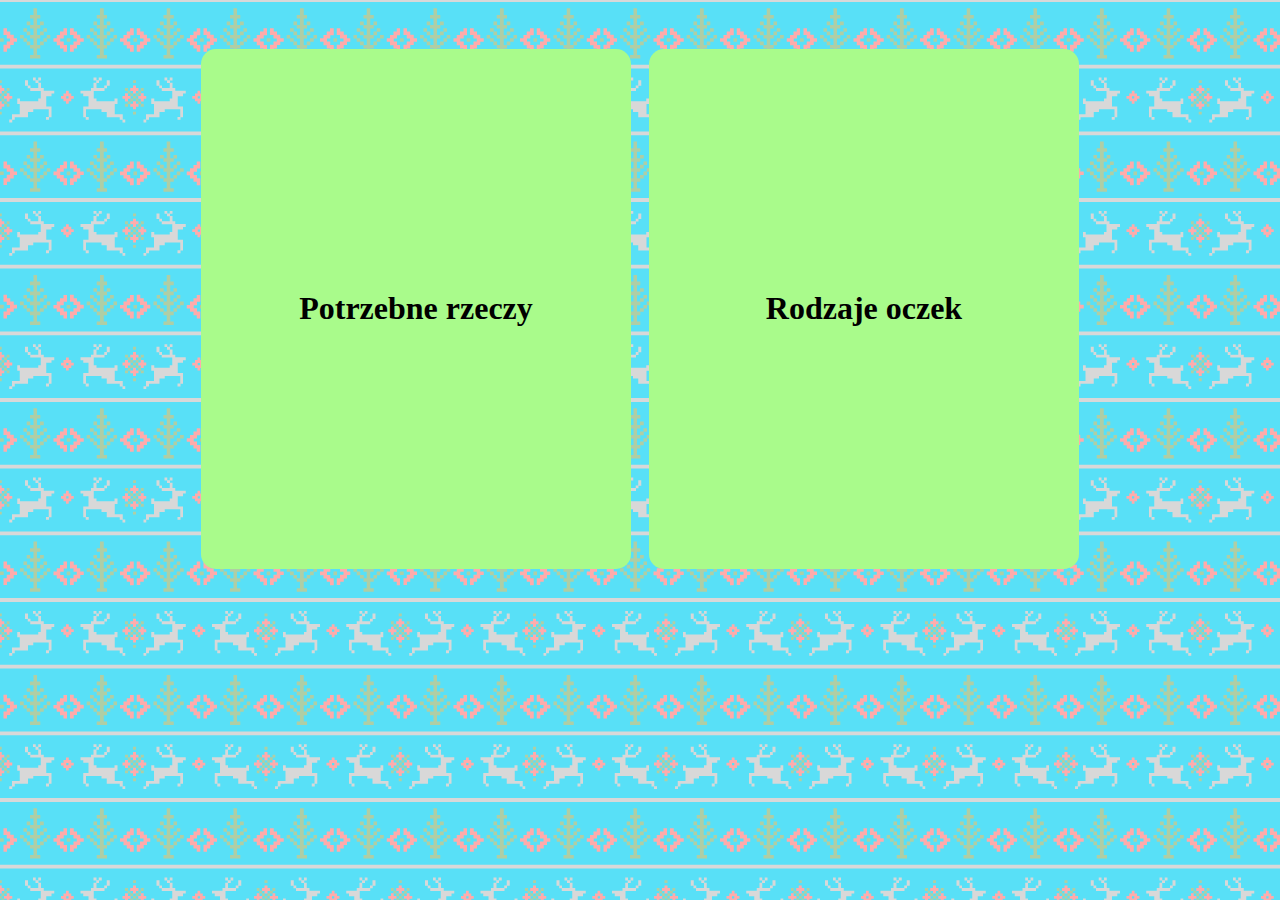
<file: podstawy.html>
<!DOCTYPE html>

<html>
<head>
<meta charset="UTF-8">
<meta name="author" content="Paweł Drwięga">
<meta name="description" content="Ta sekcja jest dla kompletnie zielonych w robieniu na drutach.">
<meta name="keywords" content="oczka, druty, robienie na drutach, oczka lewe, oczka prawe, nabieranie, dodawanie, kończenie robótki, wełna, druty, potrzebne rzeczy, motek">
<title>Podstawy</title>
<link rel="Stylesheet" type="text/css" href="style.css">
</head>
<body>
<div id="conteiner">

<a href="podstawy-potrzebne_rzeczy.html"><div class="kawelk3">
<h1>Potrzebne rzeczy</h1>
</div></a>

<a href="podstawy-rodzaje_oczek.html">
<div class="kawelk3">
<h1>Rodzaje oczek</h1>
</div></a>

<div class="czysc">
<div>
</body>
</html>
</file>
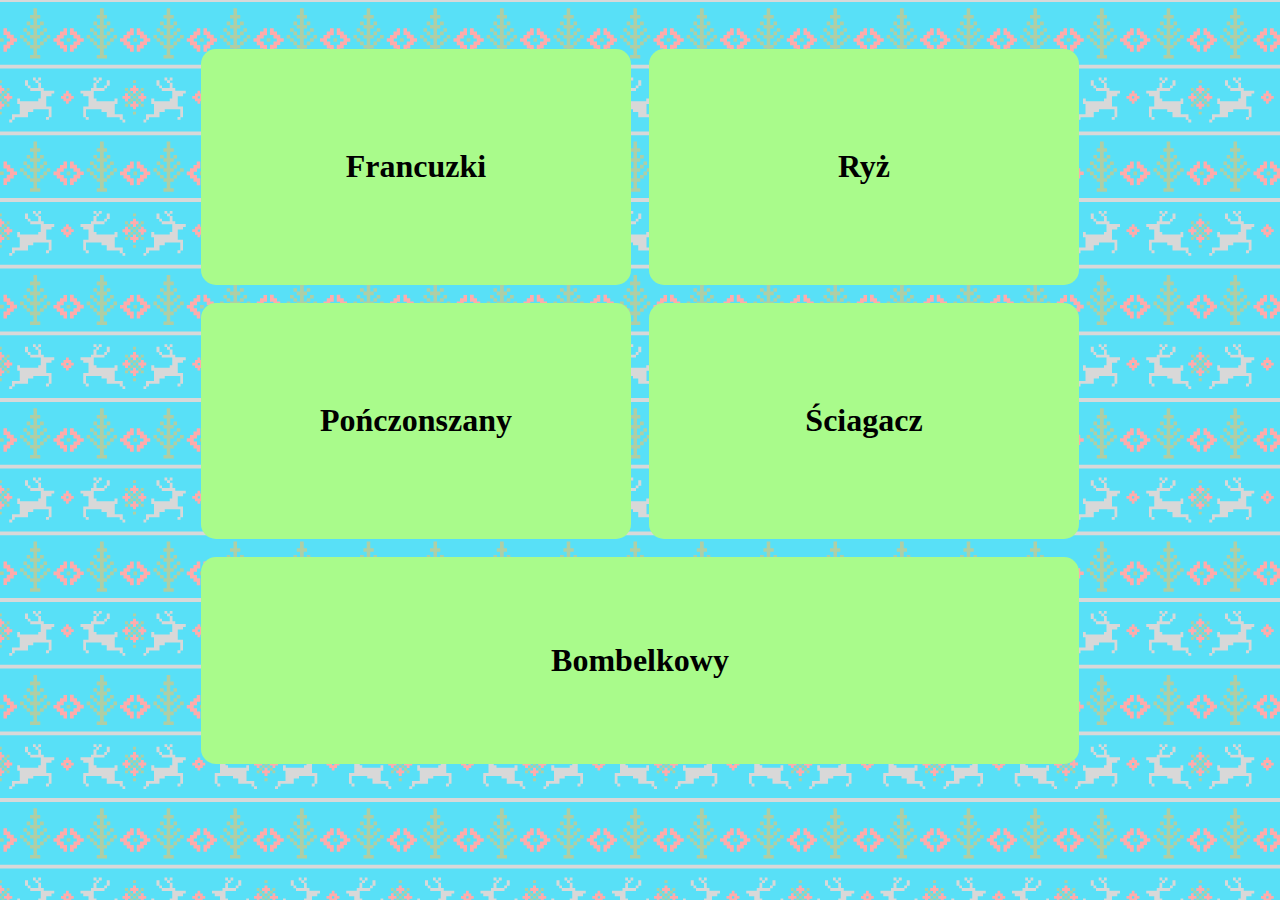
<file: wzory.html>
<!DOCTYPE html>

<html>
<head>
<meta charset="UTF-8">
<meta name="author" content="Paweł Drwięga">
<meta name="description" content="Ta strona to przegląd różnych wzorów na drutach.">
<meta name="keywords" content="wzór francuski, wzór pończoszniczy, wzór bąbelkowy, ryż, ściągacz, druty, wełna">
<title>Wzory</title>
<link rel="Stylesheet" type="text/css" href="style.css">
</head>
<body>
<div id="conteiner">
<div class="poziom">

<a href="wzory-francuzki.html"><div class="kawelk1">
<h1>Francuzki<h1>
</div></a>

<a href="wzory-ryz.html"><div class="kawelk1">
<h1>Ryż</h1>
</div></a>

<a href="wzory-ponczszonkowy.html"><div class="kawelk1">
<h1>Pończonszany</h1>
</div></a>

<a href="wzory-sciagacz.html"><div class="kawelk1">
<h1>Ściagacz</h1>
</div></a>

<div class="czysc">
</div>
</div>

<div class="poziom">
<a href="wzur-bombelkowy.html"><div class="kawelk2">
<h1>Bombelkowy</h1>
</div></a>

</div>
</div>
</body>
</html>
</file>
<file: style.css>
body
{
	margin: 0px;
	padding: 0px;
	background-color: #58e0f7;
	background-image: url('obrazki/christmas-colour.png'); /*tło pochodzi ze strony www.toptal.com/designers/subtlepatterns/ */
}

.tresc
{
	text-align: justify;
	font-size: 20px;
	background-color: #F9F2F9;
	padding: 30px;
	margin: 20px;
}

#stupek
{

	text-align: center;
	background-color: #A9FB8B;
	padding-top: 5px;
	padding-bottom: 5px;
	font-size: 20px;
	font-weight: bold;
}

#menu
{
	background-color: #A9FB8B;
	text-align: center;
	margin-left: auto;
	margin-right: auto;
	width: 100%;
	position: fixed;
	left: 0px;
	top: 0px;
	z-index: 100;
}

#conteiner
{
	margin-top: 40px;
	width: 70%;
	margin-right: auto;
	margin-left: auto;

}

.nagluwek>h1
{
	font-size: 50px;
}
.rysunek
{
	text-align: center;
}

.obrazek1
{
	border-radius:15px ;
	height:300px;
}

ol
{
	margin: 0px;
	padding: 0px;
	list-style-type: none;
	height: 30px;
	line-height: 200%;
	display: inline-block;
}
ol a
{
	display: block;
	margin-left: 20px;
	margin-right: 20px;	
}
ol>li
{
	float: left;
	padding-left: 0px;
	padding-right: 0px;
	
}
ol>li:hover
{
	background-color: #98EA7A;
}

ol>li>ul
{
	list-style-type: none;
	padding:0px;
	margin: 0px;
	opacity: 0;	

}

ol>li:hover>ul
{
	opacity: 1;
}

ol>li>ul>li 
{
	background-color: #98EA7A;
	z-index: 100000;

}


ol>li>ul>li:hover
{
	background-color: #87D969;
	
}

.obrazek2
{
	
	border-radius: 20px;
	height: 200px;
	
}
.rug
{
	padding-right: 15px;
	padding-bottom: 10px;
	float: left;
}

a:link
{
	text-decoration: none;
	color: black;
}

a:hover
{
	text-decoration: none;
	color: white;
}

a:visited
{
	text-decoration: none;
	color: black;
}

.link1:link
{
	text-decoration: underline;
	color: blue;
}

.link1:hover
{
	text-decoration: underline;
	color: balck;
	background-color: white;
}

.link1:visited
{
	text-decoration: underline;
	color: purple;
}

.kawelk1
{
	background-color:#A9FB8B;
	width: 48%;
	margin: 1%;
	float: left;
	text-align: center;
	padding-top: 78px;
	padding-bottom: 78px;
	border-radius: 15px;
	
}

.czysc
{
	clear: both;
}

.kawelk2
{
	background-color:#A9FB8B;
	padding-bottom:64px;
	padding-top: 64px;
	width: 98%;
	margin: 1%;
	text-align: center; 
	border-radius: 15px;
}

.kawelk3
{
	background-color:#A9FB8B;
	width: 48%;
	margin: 1%;
	float: left;
	text-align: center;
	padding-top: 220px;
	padding-bottom: 220px;
	border-radius: 15px;
	
}


.kawelk2:hover
{
	background-color:#98EA7A;
	color: white;
}

.kawelk1:hover
{
	background-color:#98EA7A;
	color: white;
	
}

.kawelk3:hover
{
	background-color: #98EA7A;
	color: white;
}

.ramka
{
	width: 80%;
	text-align: center;
}

.ramka iframe
{
	height: 210px;
	width: 300px;
	border: 2px;
	border-style: dotted;
	border-color: #58E0F7;
}


.opcja
{
	float: left;
	background-color: #A9FB8B;
	padding: 10px;
	margin: 5px;
	width: 20%;
	transform: translateX(115%);
	-webkit-transform: translateX(115%);
	
}


.opcja:hover
{
	background-color: #98EA7A;
}

video
{
	height: 300px;
}

#zegar
{
	width: 10%;
	background-color: #A9FB8B;
	height: 50px;
	position: absolute;
	top: 150px;
	left: 5px;
	padding: 5px;
}
</file>
